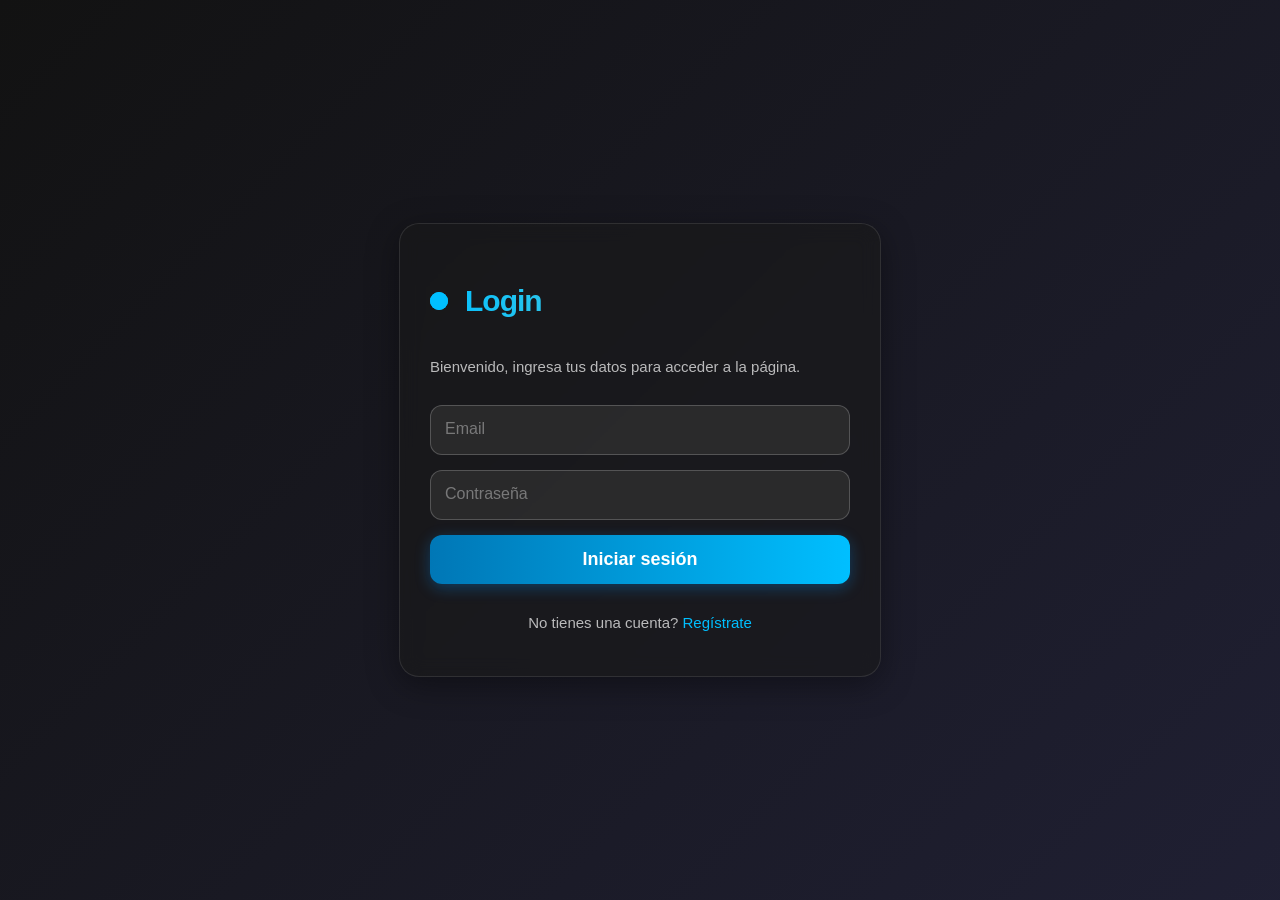
<file: INTEGRADORA/login.html>
<!DOCTYPE html>
<html lang="es">
<head>
  <meta charset="UTF-8">
  <meta name="viewport" content="width=device-width, initial-scale=1.0">
  <title>Login</title>
  <link rel="stylesheet" href="css/style2.css">
</head>
<body>
  <form class="form" id="loginForm">
  <p class="title">Login</p>
  <p class="message">Bienvenido, ingresa tus datos para acceder a la página.</p>
      
  <label>
      <input id="logEmail" class="input" type="email" placeholder="" required>
      <span>Email</span>
  </label> 
      
  <label>
      <input id="logPassword" class="input" type="password" placeholder="" required>
      <span>Contraseña</span>
  </label>

  <button class="submit">Iniciar sesión</button>
  <p class="signin">No tienes una cuenta? <a href="registro.html">Regístrate</a></p>
</form>

<script src="js/auth.js"></script>

</body>
</html>
</file>
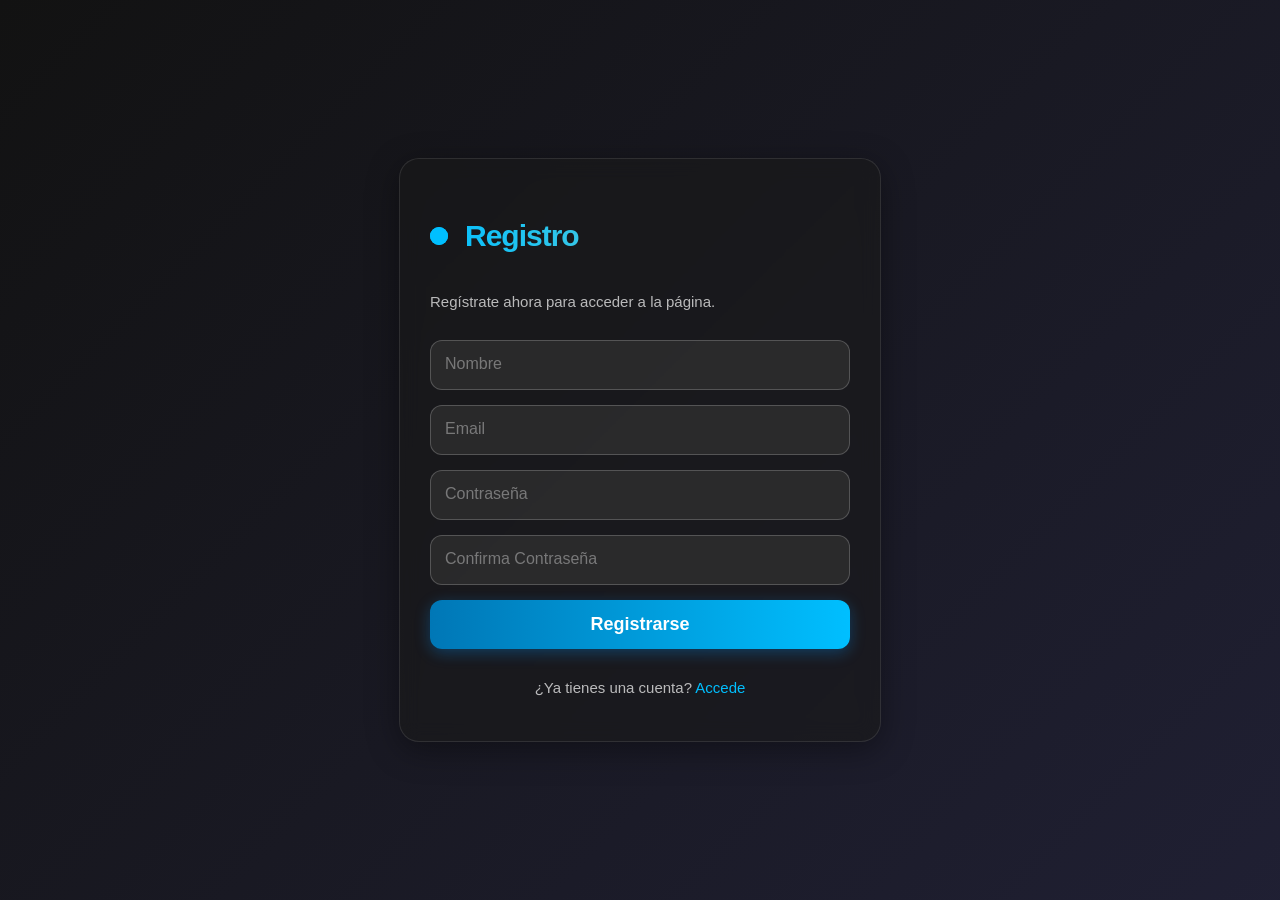
<file: INTEGRADORA/Registro.html>
<!DOCTYPE html>
<html lang="es">
<head>
  <meta charset="UTF-8">
  <meta name="viewport" content="width=device-width, initial-scale=1.0">
  <title>Registro</title>
  <link rel="stylesheet" href="css/style.css">
</head>
<body>
  <form class="form" id="registroForm">
  <p class="title">Registro</p>
  <p class="message">Regístrate ahora para acceder a la página.</p>
      
  <label>
      <input class="input" type="text" placeholder="" required>
      <span>Nombre</span>
  </label> 

  <label>
      <input id="regEmail" class="input" type="email" placeholder="" required>
      <span>Email</span>
  </label> 
      
  <label>
      <input id="regPassword" class="input" type="password" placeholder="" required>
      <span>Contraseña</span>
  </label>

  <label>
      <input id="regConfirm" class="input" type="password" placeholder="" required>
      <span>Confirma Contraseña</span>
  </label>

  <button class="submit">Registrarse</button>
  <p class="signin">¿Ya tienes una cuenta? <a href="login.html">Accede</a></p>
</form>

<script src="js/auth.js"></script>

</body>
</html>
</file>
<file: INTEGRADORA/css/style2.css>
/* === FONDO ANIMADO Y TIPOGRAFÍA === */
body {
  margin: 0;
  height: 100vh;
  display: flex;
  justify-content: center;
  align-items: center;
  font-family: 'Poppins', sans-serif; /* Asegúrate de importar esta fuente en tu HTML */
  /* Fondo con gradiente animado para un look dinámico y sutil */
  background: linear-gradient(-45deg, #0f0c29, #302b63, #24243e, #121212);
  background-size: 400% 400%;
  animation: gradientBG 15s ease infinite;
}

/* === CONTENEDOR DEL FORMULARIO (EFECTO VIDRIO/GLASSMORPHISM) === */
.form {
  display: flex;
  flex-direction: column;
  gap: 15px;
  max-width: 420px;
  width: 90%; /* Mejor para responsividad en móviles */
  padding: 30px;
  border-radius: 20px;
  position: relative;
  /* Efecto de vidrio esmerilado para un look premium */
  background-color: rgba(26, 26, 26, 0.6);
  backdrop-filter: blur(10px);
  -webkit-backdrop-filter: blur(10px); /* Para Safari */
  border: 1px solid rgba(255, 255, 255, 0.1);
  box-shadow: 0 8px 32px 0 rgba(0, 0, 0, 0.37);
  color: #fff;
}

/* === TÍTULO CON DEGRADADO Y EFECTO DE BRILLO === */
.title {
  font-size: 30px;
  font-weight: 600;
  letter-spacing: -1px;
  position: relative;
  display: flex;
  align-items: center;
  padding-left: 35px;
  margin-bottom: 10px;
  /* Texto con degradado para un look más vibrante */
  background: linear-gradient(90deg, #00bfff, #94d2bd);
  -webkit-background-clip: text;
  -webkit-text-fill-color: transparent;
}

.title::before,
.title::after {
  position: absolute;
  content: "";
  height: 18px;
  width: 18px;
  border-radius: 50%;
  left: 0px;
  background-color: #00bfff;
}

.title::after {
  animation: pulse 1.5s linear infinite;
}

/* === MENSAJES Y ENLACES === */
.message, 
.signin {
  font-size: 15px;
  color: rgba(255, 255, 255, 0.7);
}

.signin {
  text-align: center;
}

.signin a {
  color: #00bfff;
  text-decoration: none;
  transition: color 0.3s ease;
}

.signin a:hover {
  color: #94d2bd;
  text-decoration: underline;
}

/* === CAMPOS DE TEXTO (INPUTS) CON FOCO MEJORADO === */
.form label {
  position: relative;
}

.input {
  background-color: rgba(51, 51, 51, 0.7);
  color: #fff;
  width: 100%;
  padding: 22px 10px 8px 12px;
  outline: 0;
  border: 1px solid rgba(255, 255, 255, 0.2);
  border-radius: 12px;
  font-size: 16px;
  box-sizing: border-box; /* Asegura que el padding no afecte el ancho total */
  transition: all 0.3s ease;
}

.input:focus {
  /* Efecto de brillo en el borde al hacer foco */
  border-color: #00bfff;
  box-shadow: 0 0 15px rgba(0, 191, 255, 0.5);
}

.form label span {
  color: rgba(200, 200, 200, 0.5);
  position: absolute;
  left: 15px;
  top: 15px;
  font-size: 1em;
  cursor: text;
  transition: all 0.3s ease;
  pointer-events: none; /* Permite hacer clic a través del span al input */
}

/* Mueve la etiqueta hacia arriba cuando el input tiene contenido o está en foco */
.input:focus + span,
.input:not(:placeholder-shown) + span {
  color: #00bfff;
  top: 4px;
  font-size: 0.75em;
  font-weight: 600;
}

/* === BOTÓN CON EFECTO 3D Y GRADIENTE === */
.submit {
  border: none;
  outline: none;
  padding: 14px;
  border-radius: 12px;
  color: #fff;
  font-size: 18px;
  font-weight: 600;
  background: linear-gradient(90deg, #0077b6, #00bfff);
  box-shadow: 0 4px 15px rgba(0, 150, 255, 0.3);
  cursor: pointer;
  transition: all 0.3s ease;
}

.submit:hover {
  transform: translateY(-3px);
  box-shadow: 0 8px 25px rgba(0, 150, 255, 0.5);
}

.submit:active {
  transform: translateY(-1px); /* Efecto de presionar */
  box-shadow: 0 4px 15px rgba(0, 150, 255, 0.3);
}

/* === KEYFRAMES PARA ANIMACIONES === */
@keyframes gradientBG {
  0% { background-position: 0% 50%; }
  50% { background-position: 100% 50%; }
  100% { background-position: 0% 50%; }
}

@keyframes pulse {
  from { transform: scale(0.9); opacity: 1; }
  to { transform: scale(1.8); opacity: 0; }
}
</file>
<file: INTEGRADORA/css/style.css>
/* === FONDO ANIMADO Y TIPOGRAFÍA === */
body {
  margin: 0;
  height: 100vh;
  display: flex;
  justify-content: center;
  align-items: center;
  font-family: 'Poppins', sans-serif; /* Asegúrate de importar esta fuente en tu HTML */
  /* Fondo con gradiente animado para un look dinámico y sutil */
  background: linear-gradient(-45deg, #0f0c29, #302b63, #24243e, #121212);
  background-size: 400% 400%;
  animation: gradientBG 15s ease infinite;
}

/* === CONTENEDOR DEL FORMULARIO (EFECTO VIDRIO/GLASSMORPHISM) === */
.form {
  display: flex;
  flex-direction: column;
  gap: 15px;
  max-width: 420px;
  width: 90%; /* Mejor para responsividad en móviles */
  padding: 30px;
  border-radius: 20px;
  position: relative;
  /* Efecto de vidrio esmerilado para un look premium */
  background-color: rgba(26, 26, 26, 0.6);
  backdrop-filter: blur(10px);
  -webkit-backdrop-filter: blur(10px); /* Para Safari */
  border: 1px solid rgba(255, 255, 255, 0.1);
  box-shadow: 0 8px 32px 0 rgba(0, 0, 0, 0.37);
  color: #fff;
}

/* === TÍTULO CON DEGRADADO Y EFECTO DE BRILLO === */
.title {
  font-size: 30px;
  font-weight: 600;
  letter-spacing: -1px;
  position: relative;
  display: flex;
  align-items: center;
  padding-left: 35px;
  margin-bottom: 10px;
  /* Texto con degradado para un look más vibrante */
  background: linear-gradient(90deg, #00bfff, #94d2bd);
  -webkit-background-clip: text;
  -webkit-text-fill-color: transparent;
}

.title::before,
.title::after {
  position: absolute;
  content: "";
  height: 18px;
  width: 18px;
  border-radius: 50%;
  left: 0px;
  background-color: #00bfff;
}

.title::after {
  animation: pulse 1.5s linear infinite;
}

/* === MENSAJES Y ENLACES === */
.message, 
.signin {
  font-size: 15px;
  color: rgba(255, 255, 255, 0.7);
}

.signin {
  text-align: center;
}

.signin a {
  color: #00bfff;
  text-decoration: none;
  transition: color 0.3s ease;
}

.signin a:hover {
  color: #94d2bd;
  text-decoration: underline;
}

/* === CAMPOS DE TEXTO (INPUTS) CON FOCO MEJORADO === */
.form label {
  position: relative;
}

.input {
  background-color: rgba(51, 51, 51, 0.7);
  color: #fff;
  width: 100%;
  padding: 22px 10px 8px 12px;
  outline: 0;
  border: 1px solid rgba(255, 255, 255, 0.2);
  border-radius: 12px;
  font-size: 16px;
  box-sizing: border-box; /* Asegura que el padding no afecte el ancho total */
  transition: all 0.3s ease;
}

.input:focus {
  /* Efecto de brillo en el borde al hacer foco */
  border-color: #00bfff;
  box-shadow: 0 0 15px rgba(0, 191, 255, 0.5);
}

.form label span {
  color: rgba(200, 200, 200, 0.5);
  position: absolute;
  left: 15px;
  top: 15px;
  font-size: 1em;
  cursor: text;
  transition: all 0.3s ease;
  pointer-events: none; /* Permite hacer clic a través del span al input */
}

/* Mueve la etiqueta hacia arriba cuando el input tiene contenido o está en foco */
.input:focus + span,
.input:not(:placeholder-shown) + span {
  color: #00bfff;
  top: 4px;
  font-size: 0.75em;
  font-weight: 600;
}

/* === BOTÓN CON EFECTO 3D Y GRADIENTE === */
.submit {
  border: none;
  outline: none;
  padding: 14px;
  border-radius: 12px;
  color: #fff;
  font-size: 18px;
  font-weight: 600;
  background: linear-gradient(90deg, #0077b6, #00bfff);
  box-shadow: 0 4px 15px rgba(0, 150, 255, 0.3);
  cursor: pointer;
  transition: all 0.3s ease;
}

.submit:hover {
  transform: translateY(-3px);
  box-shadow: 0 8px 25px rgba(0, 150, 255, 0.5);
}

.submit:active {
  transform: translateY(-1px); /* Efecto de presionar */
  box-shadow: 0 4px 15px rgba(0, 150, 255, 0.3);
}

/* === KEYFRAMES PARA ANIMACIONES === */
@keyframes gradientBG {
  0% { background-position: 0% 50%; }
  50% { background-position: 100% 50%; }
  100% { background-position: 0% 50%; }
}

@keyframes pulse {
  from { transform: scale(0.9); opacity: 1; }
  to { transform: scale(1.8); opacity: 0; }
}/* === FONDO ANIMADO Y TIPOGRAFÍA === */
body {
  margin: 0;
  height: 100vh;
  display: flex;
  justify-content: center;
  align-items: center;
  font-family: 'Poppins', sans-serif; /* Asegúrate de importar esta fuente en tu HTML */
  /* Fondo con gradiente animado para un look dinámico y sutil */
  background: linear-gradient(-45deg, #0f0c29, #302b63, #24243e, #121212);
  background-size: 400% 400%;
  animation: gradientBG 15s ease infinite;
}

/* === CONTENEDOR DEL FORMULARIO (EFECTO VIDRIO/GLASSMORPHISM) === */
.form {
  display: flex;
  flex-direction: column;
  gap: 15px;
  max-width: 420px;
  width: 90%; /* Mejor para responsividad en móviles */
  padding: 30px;
  border-radius: 20px;
  position: relative;
  /* Efecto de vidrio esmerilado para un look premium */
  background-color: rgba(26, 26, 26, 0.6);
  backdrop-filter: blur(10px);
  -webkit-backdrop-filter: blur(10px); /* Para Safari */
  border: 1px solid rgba(255, 255, 255, 0.1);
  box-shadow: 0 8px 32px 0 rgba(0, 0, 0, 0.37);
  color: #fff;
}

/* === TÍTULO CON DEGRADADO Y EFECTO DE BRILLO === */
.title {
  font-size: 30px;
  font-weight: 600;
  letter-spacing: -1px;
  position: relative;
  display: flex;
  align-items: center;
  padding-left: 35px;
  margin-bottom: 10px;
  /* Texto con degradado para un look más vibrante */
  background: linear-gradient(90deg, #00bfff, #94d2bd);
  -webkit-background-clip: text;
  -webkit-text-fill-color: transparent;
}

.title::before,
.title::after {
  position: absolute;
  content: "";
  height: 18px;
  width: 18px;
  border-radius: 50%;
  left: 0px;
  background-color: #00bfff;
}

.title::after {
  animation: pulse 1.5s linear infinite;
}

/* === MENSAJES Y ENLACES === */
.message, 
.signin {
  font-size: 15px;
  color: rgba(255, 255, 255, 0.7);
}

.signin {
  text-align: center;
}

.signin a {
  color: #00bfff;
  text-decoration: none;
  transition: color 0.3s ease;
}

.signin a:hover {
  color: #94d2bd;
  text-decoration: underline;
}

/* === CAMPOS DE TEXTO (INPUTS) CON FOCO MEJORADO === */
.form label {
  position: relative;
}

.input {
  background-color: rgba(51, 51, 51, 0.7);
  color: #fff;
  width: 100%;
  padding: 22px 10px 8px 12px;
  outline: 0;
  border: 1px solid rgba(255, 255, 255, 0.2);
  border-radius: 12px;
  font-size: 16px;
  box-sizing: border-box; /* Asegura que el padding no afecte el ancho total */
  transition: all 0.3s ease;
}

.input:focus {
  /* Efecto de brillo en el borde al hacer foco */
  border-color: #00bfff;
  box-shadow: 0 0 15px rgba(0, 191, 255, 0.5);
}

.form label span {
  color: rgba(200, 200, 200, 0.5);
  position: absolute;
  left: 15px;
  top: 15px;
  font-size: 1em;
  cursor: text;
  transition: all 0.3s ease;
  pointer-events: none; /* Permite hacer clic a través del span al input */
}

/* Mueve la etiqueta hacia arriba cuando el input tiene contenido o está en foco */
.input:focus + span,
.input:not(:placeholder-shown) + span {
  color: #00bfff;
  top: 4px;
  font-size: 0.75em;
  font-weight: 600;
}

/* === BOTÓN CON EFECTO 3D Y GRADIENTE === */
.submit {
  border: none;
  outline: none;
  padding: 14px;
  border-radius: 12px;
  color: #fff;
  font-size: 18px;
  font-weight: 600;
  background: linear-gradient(90deg, #0077b6, #00bfff);
  box-shadow: 0 4px 15px rgba(0, 150, 255, 0.3);
  cursor: pointer;
  transition: all 0.3s ease;
}

.submit:hover {
  transform: translateY(-3px);
  box-shadow: 0 8px 25px rgba(0, 150, 255, 0.5);
}

.submit:active {
  transform: translateY(-1px); /* Efecto de presionar */
  box-shadow: 0 4px 15px rgba(0, 150, 255, 0.3);
}

/* === KEYFRAMES PARA ANIMACIONES === */
@keyframes gradientBG {
  0% { background-position: 0% 50%; }
  50% { background-position: 100% 50%; }
  100% { background-position: 0% 50%; }
}

@keyframes pulse {
  from { transform: scale(0.9); opacity: 1; }
  to { transform: scale(1.8); opacity: 0; }
}
</file>
